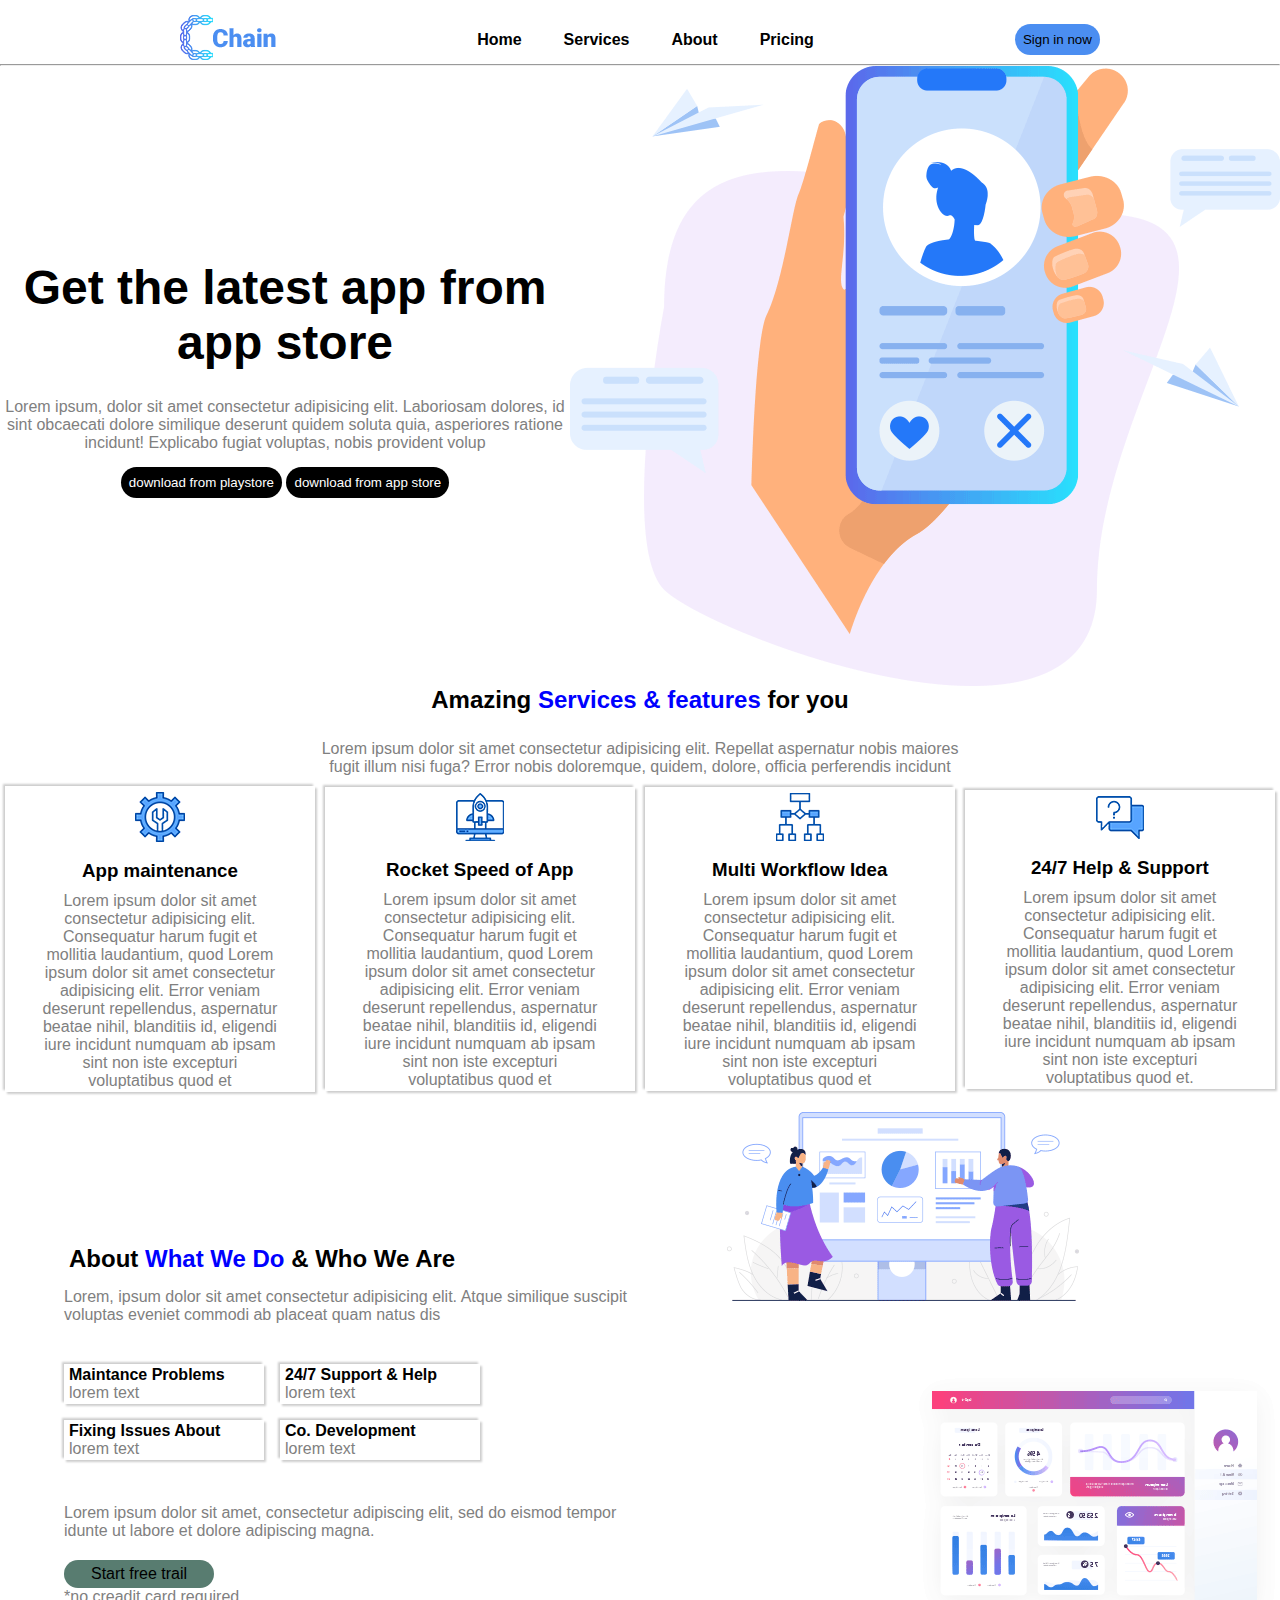
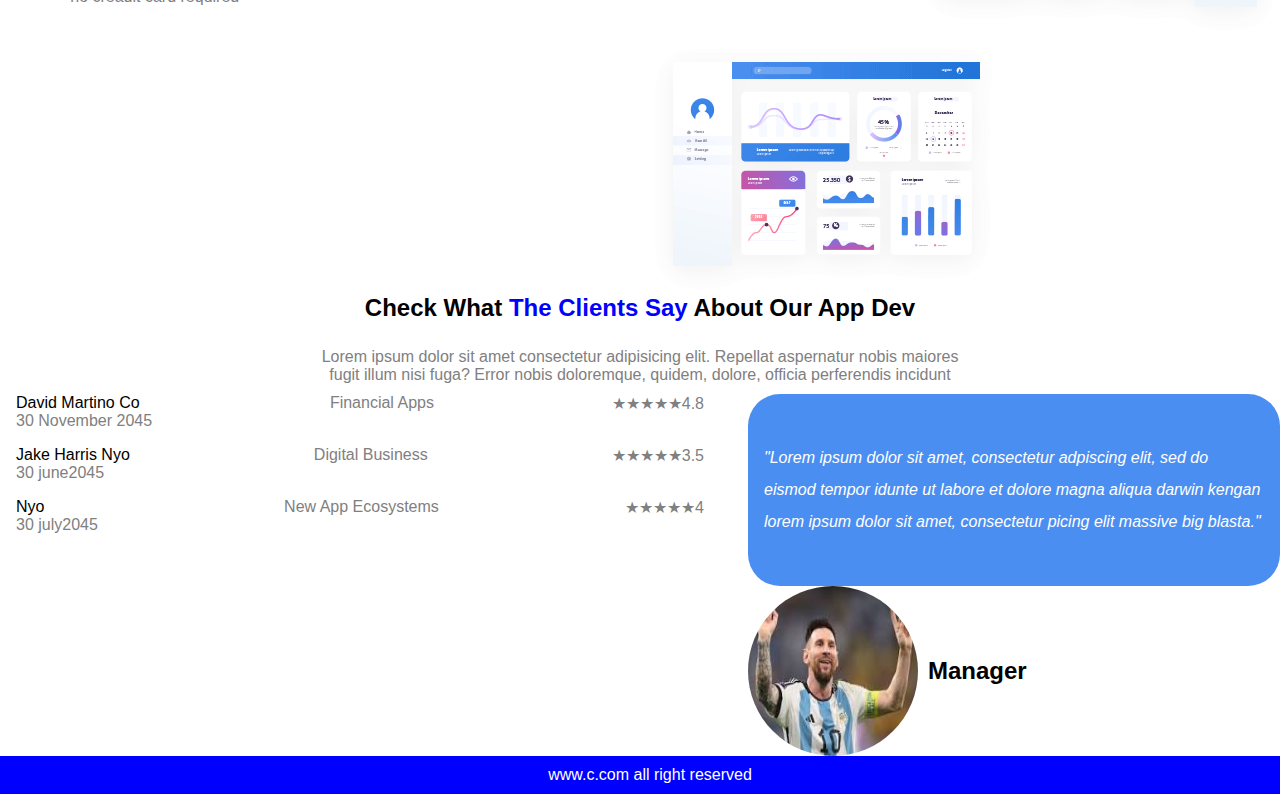
<file: index.html>
<!DOCTYPE html>
<html lang="en">
<head>
  <meta charset="UTF-8">
  <meta name="viewport" content="width=device-width, initial-scale=1.0">
  <link rel="stylesheet" href="style.css">
  <link rel="stylesheet" href="phone.css">
  <title>wedu</title>
</head>
<body>
   
   <nav id="navbar">
    <div class="logo">
      <img src="logo.png" alt="reload">
    </div>
    
    
    
      <ul>
        <li><a href=""> Home</a></li>
        <li><a href="">Services</a> </li>
        <li><a href=""> About</a></li>
        <li><a href="">Pricing</a> </li>
       

      </ul>
      
      <button class="nav-btn">Sign in now</button> 
    
  
  
    
  
  </nav> 
  <hr>
  <section id="home">
   
    <div class="container">
      
      <div class="inside-cont">
        <h1>Get the latest app from app store</h1>
      <p>  Lorem ipsum, dolor sit amet consectetur adipisicing elit. Laboriosam dolores, id sint obcaecati dolore similique deserunt quidem soluta quia, asperiores ratione incidunt! Explicabo fugiat voluptas, nobis provident volup</p>
      <div class="download"> <button>download from playstore</button>
        <button>download from app store</button></div>
       
      </div>
   
  
    
    <img src="slider-dec.png" alt="">
  </div>
  </section>
  <section class="features">
    <h2>Amazing <span>Services & features</span> for you</h2>
    <p>Lorem ipsum dolor sit amet consectetur adipisicing elit. Repellat aspernatur nobis maiores fugit illum nisi fuga? Error nobis doloremque, quidem, dolore, officia perferendis incidunt</p>
  </section>
  <section class="main-features">
    <div class="main-features-cont">
      <div class="sub-cont">

        <img src="mainfeatures logo/service-icon-01.png" >
        <h3>App maintenance</h3>
        <p>Lorem ipsum dolor sit amet consectetur adipisicing elit. Consequatur harum fugit et mollitia laudantium, quod Lorem ipsum dolor sit amet consectetur adipisicing elit. Error veniam deserunt repellendus, aspernatur beatae nihil, blanditiis id, eligendi iure incidunt numquam ab ipsam sint non iste excepturi voluptatibus quod et</p>
      </div>
      <div class="sub-cont">

        <img src="mainfeatures logo/service-icon-02.png" >
        <h3>Rocket Speed of App</h3>
        <p>Lorem ipsum dolor sit amet consectetur adipisicing elit. Consequatur harum fugit et mollitia laudantium, quod Lorem ipsum dolor sit amet consectetur adipisicing elit. Error veniam deserunt repellendus, aspernatur beatae nihil, blanditiis id, eligendi iure incidunt numquam ab ipsam sint non iste excepturi voluptatibus quod et </p>
      </div>
      <div class="sub-cont">

        <img src="mainfeatures logo/service-icon-03.png" >
        <h3>Multi Workflow Idea</h3>
        <p>Lorem ipsum dolor sit amet consectetur adipisicing elit. Consequatur harum fugit et mollitia laudantium, quod Lorem ipsum dolor sit amet consectetur adipisicing elit. Error veniam deserunt repellendus, aspernatur beatae nihil, blanditiis id, eligendi iure incidunt numquam ab ipsam sint non iste excepturi voluptatibus quod et </p>
      </div>
      <div class="sub-cont">

        <img src="mainfeatures logo/service-icon-04.png" >
        <h3>24/7 Help & Support</h3>
        <p>Lorem ipsum dolor sit amet consectetur adipisicing elit. Consequatur harum fugit et mollitia laudantium, quod Lorem ipsum dolor sit amet consectetur adipisicing elit. Error veniam deserunt repellendus, aspernatur beatae nihil, blanditiis id, eligendi iure incidunt numquam ab ipsam sint non iste excepturi voluptatibus quod et.</p>
      </div>

    </div>

  </section>

  <section class="more-about">
    <div class="mainab">
    <div class="more">
      <h2>About  <span>What We Do</span>  & Who We Are</h2>
      <p>Lorem, ipsum dolor sit amet consectetur adipisicing elit. Atque similique suscipit voluptas eveniet commodi ab placeat quam natus dis</p>
      <div class="grid">
        <div class="box">
          <h4>Maintance Problems</h4>
           <p>lorem text</p>  
        </div>
        <div class="box">
          <h4>24/7 Support & Help</h4>
           <p>lorem text</p>  
        </div>
        <div class="box">
          <h4>Fixing Issues About</h4>
           <p>lorem text</p>  
        </div>
        <div class="box">
          <h4>Co. Development</h4>
        <p>lorem text</p>  
        </div>
        
      </div>
      <p class="para">Lorem ipsum dolor sit amet, consectetur adipiscing elit, sed do eismod tempor idunte ut labore et dolore adipiscing magna.</p>
      <button class="hi">Start free trail</button>
      <p>*no creadit card required</p>
 
    </div>
  
    <img src="mainfeatures logo/about-right-dec.png" alt="">
    </div>
  </section>
  <section class="features">
    <h2>Check What <span>The Clients Say</span> About Our App Dev</h2>
    <p>Lorem ipsum dolor sit amet consectetur adipisicing elit. Repellat aspernatur nobis maiores fugit illum nisi fuga? Error nobis doloremque, quidem, dolore, officia perferendis incidunt</p>
  </section>

  <section class="clients">
    <div class="bada">
       <div class="bada-bhai">
        <div class="dab-client">
          <div class="combine">
            David Martino Co
            <p>30 November 2045</p>
          </div>
          <p>Financial Apps</p>
          <p>★★★★★4.8</p>
  
        
         
        </div>
        <div class="dab-client">
          <div class="combine">
            Jake Harris Nyo
            <p>30 june2045</p>
          </div>
          <p>Digital Business</p>
          <p>★★★★★3.5</p>
  
        
         
        </div>
        <div class="dab-client">
          <div class="combine">
             Nyo
            <p>30 july2045</p>
          </div>
          <p>New App Ecosystems</p>
          <p>★★★★★4</p>
  
        
         
        </div>
       </div>
    
         <div class="karu">
          <div class="daba">
            <i>"Lorem ipsum dolor sit amet, consectetur adpiscing elit, sed do eismod tempor idunte ut labore et dolore magna aliqua darwin kengan lorem ipsum dolor sit amet, consectetur picing elit massive big blasta."</i> 
           </div>
           <div class="key">
            <img src="images.jpg" alt="">
            <h2 style="margin-left: 10px;">Manager</h2>
           </div>
           
         </div>
    
    </div>
   
  </section>
     
  
  <footer style="
  background-color: blue;
  padding: 10px;
  color: white;
  text-align: center;
  width: 100%;"
  >
    www.c.com all right reserved
  </footer>
</body>
</html>
</file>
<file: style.css>
*{
  margin: 0;
  padding: 0;
  font-family: Arial, Helvetica, sans-serif;
}
p{
  color: grey;
}

/* navbar */

#navbar {
display: flex;
margin-top: 15px;
justify-content: space-evenly;
align-items: center;


}

#navbar ul{
  display: flex;

  
  
  
}
nav ul li {
  list-style: none;
  
}
nav ul li a{
  
  text-decoration: none;
  font-weight: bold;
  font-size: 1rem;
  color: black;
  padding: 5px;
  margin: 0px 1rem;

}
nav a:hover{
  color: blue;
}
nav  .nav-btn{
  
  background-color: #4b8ef1;
  padding: 8px;
  border-radius: 1rem;
  border: none;
}
hr{
  color: lightblue;
}
/* home */
#home img{
  float: right;
  
}
.container{
  display: flex;
  align-items: center;
  justify-content: center;
  
}
.inside-cont{
  display: flex;
  flex-direction: column;
  text-align: center;
}

#home h1{
  font-size: 3rem;
  padding: 5px;
  margin-bottom: 18px;
  
}
#home p{
  padding: 5px;
  margin-bottom: 10px
}
#home button{
  padding:8px
   ;
  color: white;
  background-color: black;
  border: none;
  border-radius: 2rem;
}
/* features */
.features{
  display: flex;
  flex-direction: column;
  justify-content: center;
  align-items: center;
  text-align: center;
}
.features p{
  display: inline-block;
  margin-top: 1rem;
  padding: 10px 25%;
  color: grey;
}
span{
  color: blue;
}

.main-features img{
  padding: 3px 5px;
  margin: 3px 2px;

}
.main-features-cont{
  display: flex;
  justify-content: center;
  align-items: center;
  text-align: center;
  
}
.sub-cont{

  padding: 0px 20px;
  margin: 0px 5px;
  box-shadow: 2px 2px 2px rgba(0,0, 0, 0.2),-2px -2px 2px rgba(0,0, 0, 0.2);
  transition: all ease-in-out;
}
.sub-cont:hover{
  background-color: lightblue;


}
  

.sub-cont h3{
  padding: 3px 4px;
  margin: 5px 5px;
}
.sub-cont h3:hover{
  color: white;
}
.sub-cont p{
  padding: 2px 15px;
  color: grey;
}


.sub-cont p:hover{

  color: white;
}
.sub-cont img{
  background-color: white;
}

  /* moreabout */
  .more-about{
    margin-top: 20px;
  }
  .more-about img{
    float: right;
      }
      .more{
        display: flex;
      
        justify-content: flex-start;
        flex-direction: column;
        margin-top: 10%;
        margin-left: 5%;
      }
      .mainab{
        display: flex;
        justify-content: space-between;
        
      }
      .more .para{
        padding: 20px 0px;
        color: grey;
      }
      .more h2{
        padding: 5px;
        margin-bottom: 10px;
      }
   
   .more .box {
        
        box-shadow: 2px 2px 2px rgba(0,0, 0, 0.2),-2px -2px 2px rgba(0,0, 0, 0.2);
        padding: 2px 5px;
    
  
      }
      .more .grid {
        display: grid;
        grid-template-columns: 200px 200px  ;
        column-gap: 1rem;
        row-gap: 1rem
        ;
        padding: 24px 0px;
      
        margin-top: 1rem;
        justify-content: flex-start;
      }
      .more button{
        width: 150px;
        padding: 5px;
        border-radius: 1rem;
        border: none;
        font-size: 1rem;
        background-color: rgb(88, 124, 112);
    }
      .more h4{
        font-size: 1rem;
      }
      .more h4:hover{
        color: #4b8ef1;
        cursor: pointer;
      }

/* clients */
.clients .daba{
  background-color: #4b8ef1
  ;
  color: white;
  font-size: 1rem;

  border-radius: 3rem;
  width: 500px;
}
.bada{
  display: flex;
  justify-content: space-between;
}
.clients .daba {
    padding: 3rem 1rem;
    background-color: #4b8ef1;
    color: white;
    font-size: 1rem;
    border-radius: 2rem;
    width: 500px;
    line-height: 2rem;
  
}
body > section.clients > div > div.dab-client > div{
  display: flex;
  flex-direction: column;
}
body > section.clients > div > div.bada-bhai > div.dab-client{
  display: flex;
  justify-content: space-between;
  width: 100%;
  width: 43rem;
  margin-bottom:1rem ;
  margin-left: 1rem;
}

#clients .karu{
  display: flex;
  flex-direction: column;
}
body > section.clients > div > div.karu > div.key > img{
  width: 170px;
  height: 170px;
  border-radius: 50%;
}
body > section.clients > div > div.karu > div.key{
  display: flex;
  align-items: center;
  
}
</file>
<file: phone.css>
/* home */
@media (max-width:1212px) {
  

#home .container img{
  display: none;

}
#home .container{
  display: flex;
  flex-direction: column;
  margin: 1rem;
  
}
body > section.clients > div > div.karu > div.daba{
  display: none;
}
body > section.more-about > div > img{
  display: none;
}
body > section.main-features > div{
  display: flex;
  flex-direction: column;
}
body > section.more-about > div{
  display: flex;
  justify-content: center;
}
body > section.clients > div > div.karu > div.key{
  display: none;
}
body > section.clients > div > div.bada-bhai > .dab-client{
width: 2rem;

}
body > section.clients > div > div.bada-bhai{
  display: none;
}
#navbar > button{
  display: none;
}
#navbar{
  display: flex;
  flex-direction: column;
  justify-content: center;
  padding: 0px;
  margin: 0px;
}
body > section.more-about > div > div > div{
  display: grid;
  grid-template-columns: auto;
  justify-content: center;
}
}


@media(max-width:412px){
  #navbar{
    flex-wrap: wrap;
    overflow: hidden;
  }
}
</file>
